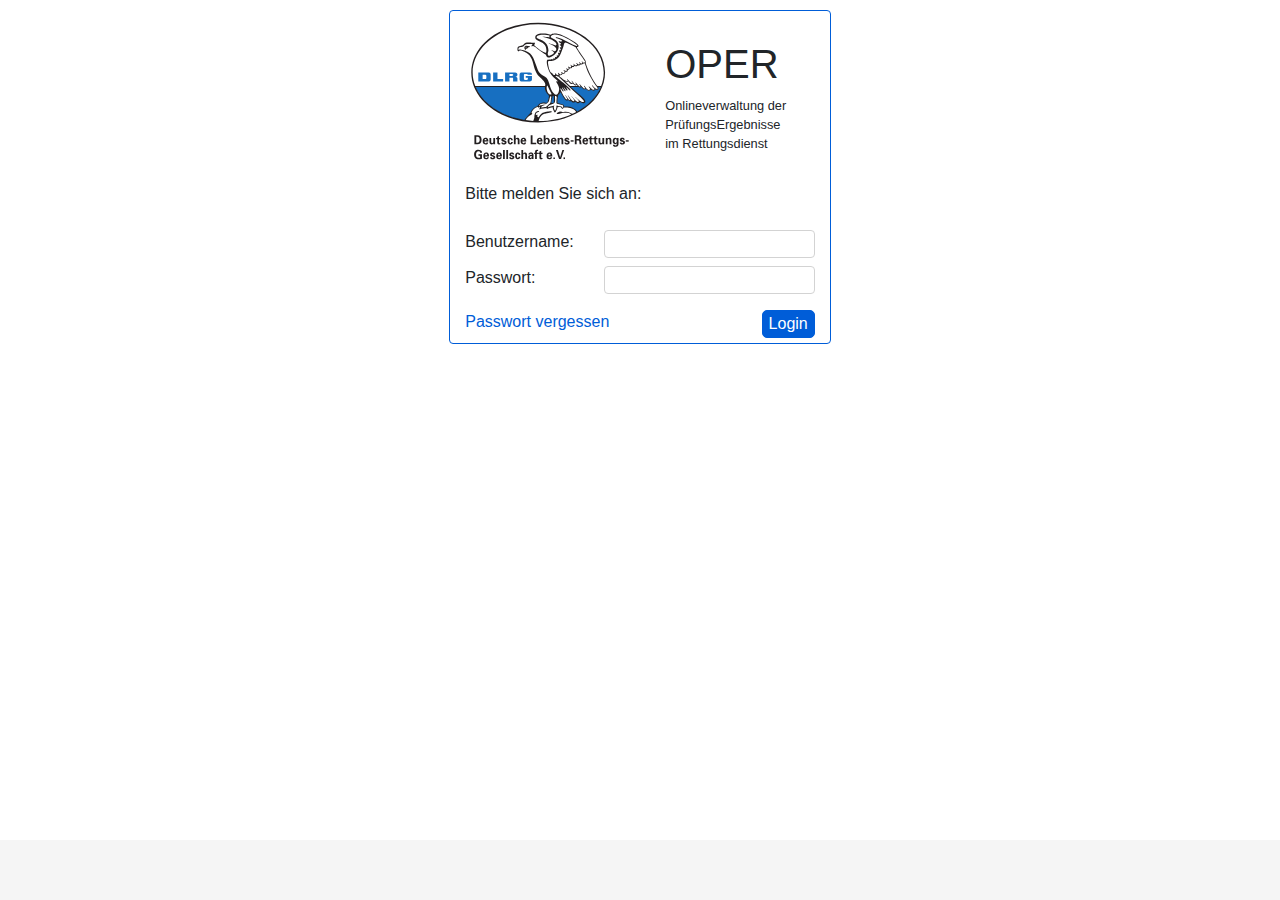
<file: index.html>
<html>

<head>
    <title>OPER-Login</title>

    <link rel="stylesheet" href="https://maxcdn.bootstrapcdn.com/bootstrap/4.0.0/css/bootstrap.min.css"
        integrity="sha384-Gn5384xqQ1aoWXA+058RXPxPg6fy4IWvTNh0E263XmFcJlSAwiGgFAW/dAiS6JXm" crossorigin="anonymous">
    <link rel="stylesheet" href="styles.css">
    <meta charset="utf-8">

    <script lang="javascript">
    </script>

</head>

<body>
    <form action="login.php" method="post">

        <div id="Login" class="d-flex justify-content-center align-items-center">
            <div class="row myborder">
                <div class="col">
                    <div class="row">
                        <div class="col">
                            <img height="150px" width="170px" src="Images/DLRG_Logo.svg">
                        </div>
                        <div class="col">
                            <div class="row">
                                <div class="col">
                                    <h1 class="mt-4">OPER</h1>
                                </div>
                            </div>
                            <div class="row">
                                <div class="col">
                                    <small>
                                    Onlineverwaltung der<br>
                                    PrüfungsErgebnisse<br>
                                    im Rettungsdienst
                                    </small>
                                </div>
                            </div>
                        </div>

                    </div>
                    <div class="row mt-3">
                        <div class="col">
                            Bitte melden Sie sich an:
                        </div>
                    </div>

                    <div class="row mt-4">
                        <div class="col">
                            Benutzername:
                        </div>
                        <div class="col">
                            <input name="Username">
                        </div>
                    </div>
                    <div class="row mt-2">
                        <div class="col">
                            Passwort:
                        </div>
                        <div class="col">
                            <input name="Password" type="password">
                        </div>
                    </div>

                    <div class="row  mt-3">
                        <div class="col">
                            <a href="forgotpassword.html">Passwort vergessen</a>
                        </div>
                        <div class="col ">

                            <button class="float-right" type="submit">
                                Login
                            </button>

                        </div>
                    </div>
                </div>
            </div>
        </div>
    </form>
</body>

<footer>
    <link rel="import" href="testtemplate.html">
    <zusatz></zusatz>
    <!-- <iframe sandbox="allow-top-navigation allow-scripts allow-forms" class="footer" src="footer.html"></iframe>-->
</footer>

</html>
</file>
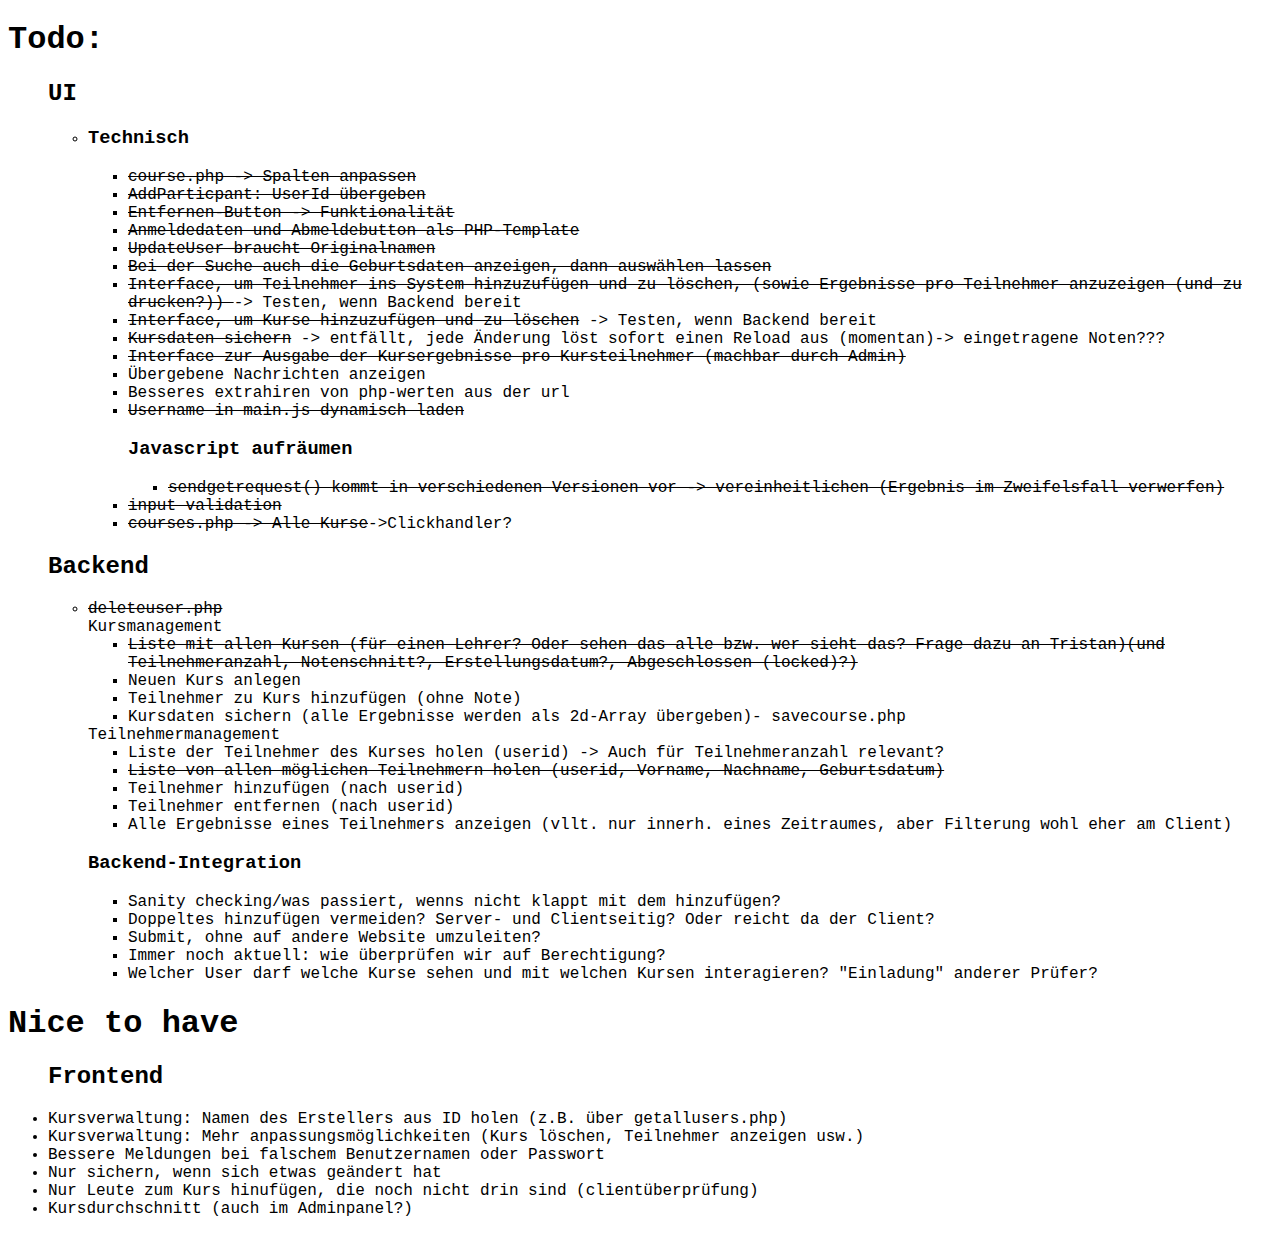
<file: todo.html>
<!Doctype html>
<html>

<head>
    <meta charset="utf-8">
    <style>
        html {
            font-family: 'Courier New', Courier, monospace;
        }
    </style>
</head>

<body>
    <h1>Todo:</h1>
    <ul>

        <h2>UI</h2>
        <ul>
            <li>
                <h3>Technisch</h3>
            </li>
            <ul>
                <li><s>course.php -> Spalten anpassen</s></li>
                <li><s>AddParticpant: UserId übergeben</s></li>
                <li><s>Entfernen-Button -> Funktionalität</s></li>
                <li><s>Anmeldedaten und Abmeldebutton als PHP-Template</s></li>
                <li><s>UpdateUser braucht Originalnamen</s></li>


                <li><s>Bei der Suche auch die Geburtsdaten anzeigen, dann auswählen lassen</s></li>
                <li><s>Interface, um Teilnehmer ins System hinzuzufügen und zu löschen, (sowie Ergebnisse pro Teilnehmer
                        anzuzeigen (und zu drucken?))
                    </s> -> Testen, wenn Backend bereit</li>
                <li><s>Interface, um Kurse hinzuzufügen und zu löschen</s> -> Testen, wenn Backend bereit</li>
                <li><s>Kursdaten sichern</s> -> entfällt, jede Änderung löst sofort einen Reload aus (momentan)-> eingetragene Noten???</li>
                <li><s>Interface zur Ausgabe der Kursergebnisse pro Kursteilnehmer (machbar durch Admin)</s></li>
                <li>Übergebene Nachrichten anzeigen</li>
                <li>Besseres extrahiren von php-werten aus der url</li>
                <li><s>Username in main.js dynamisch laden</s></li>
                <h3>Javascript aufräumen</h3>
                <ul>
                    <li><s>sendgetrequest() kommt in verschiedenen Versionen vor -> vereinheitlichen (Ergebnis im
                            Zweifelsfall verwerfen)
                        </s></li>
                </ul>
                <li><s>input validation</s></li>
                <li><s>courses.php -> Alle Kurse</s>->Clickhandler?</li>

            </ul>
        </ul>

        <h2>Backend</h2>
        <ul>
            <li><s>deleteuser.php</s></li>
            Kursmanagement
            <ul>
                <li><s>Liste mit allen Kursen (für einen Lehrer? Oder sehen das alle bzw. wer sieht das? Frage dazu an Tristan)(und Teilnehmeranzahl, Notenschnitt?, Erstellungsdatum?, Abgeschlossen (locked)?)</s></li>
                <li>Neuen Kurs anlegen</li>
                <li>Teilnehmer zu Kurs hinzufügen (ohne Note)</li>
                <li>Kursdaten sichern (alle Ergebnisse werden als 2d-Array übergeben)- savecourse.php</li>
            </ul>


            Teilnehmermanagement
            <ul>
                <li>Liste der Teilnehmer des Kurses holen (userid) -> Auch für Teilnehmeranzahl relevant?</li>
                <li><s>Liste von allen möglichen Teilnehmern holen (userid, Vorname, Nachname, Geburtsdatum)</s></li>
                <li>Teilnehmer hinzufügen (nach userid)</li>
                <li>Teilnehmer entfernen (nach userid)</li>
                <li>Alle Ergebnisse eines Teilnehmers anzeigen (vllt. nur innerh. eines Zeitraumes, aber Filterung wohl eher am Client)</li>
            </ul>


            <h3>Backend-Integration</h3>
            <ul>
                <li>Sanity checking/was passiert, wenns nicht klappt mit dem hinzufügen?</li>
                <li>Doppeltes hinzufügen vermeiden? Server- und Clientseitig? Oder reicht da der Client?</li>
                <li>Submit, ohne auf andere Website umzuleiten?</li>
                <li>Immer noch aktuell: wie überprüfen wir auf Berechtigung?</li>
                <li>Welcher User darf welche Kurse sehen und mit welchen Kursen interagieren? "Einladung" anderer Prüfer?
                </li>
            </ul>
        </ul>
    </ul>
    <h1>Nice to have</h1>
    <ul>
        <h2>Frontend</h2>
        <li>Kursverwaltung: Namen des Erstellers aus ID holen (z.B. über getallusers.php)</li>
        <li>Kursverwaltung: Mehr anpassungsmöglichkeiten (Kurs löschen, Teilnehmer anzeigen usw.)</li>
        <li>Bessere Meldungen bei falschem Benutzernamen oder Passwort</li>
        <li>Nur sichern, wenn sich etwas geändert hat</li>
        <li>Nur Leute zum Kurs hinufügen, die noch nicht drin sind (clientüberprüfung)</li>
        <li>Kursdurchschnitt (auch im Adminpanel?)</li>
    </ul>
</body>

</html>
</file>
<file: styles.css>
.myborder {
    margin-top: 10px;
    border-width: 1px;
    border-color: rgb(0, 93, 216);
    border-style: solid;
    border-radius: 4px;
    padding-top: 5px;
    padding-bottom: 5px;
}

a {
    color: rgb(0, 93, 216);
}

button {
    background-color: rgb(0, 93, 216);
    border-radius: 5px;
    border: 1px solid rgb(0, 93, 216);
    color: white;
}

.button-alt {
    background-color: white;
    color: rgb(0, 93, 216);
}

.button-warn {
    background-color: rgb(211, 23, 23);
    border-color: rgb(211, 23, 23);
    color: white;
}

input {
    border-radius: 4px;
    border: 1px solid lightgrey;
    padding: 1px;
}

html,
body {
    margin: 0;
    padding: 0;
    height: 100%;
}

#container {
    min-height: 100%;
    width: 100%;
    position: relative;
}

#body {
    padding: 10px;
    padding-bottom: 60px;
    /* Height of the footer */
}

footer {
    position: absolute;
    bottom: 0;
    width: 100%;
    height: 60px;
    /* Height of the footer */
    z-index: 1;
    padding-left: 20%;
    padding-right: 20%;
    background-color: #f5f5f5;
}

.loadingspinner {
    height: 20px;
    width: 20px;
    background: white;
}

.overlay {
    height: 100%;
    width: 0;
    position: fixed;
    z-index: 1;
    left: 0;
    top: 0;
    background-color: rgb(0, 0, 0);
    background-color: rgba(0, 0, 0, 0.5);
    overflow-x: hidden;
    transition: 0.2s;
    text-align: center;
}

.overlay-content {
    position: relative;
    top: 15%;
    width: auto;
    height: auto;
    padding: 10px;
    display: inline-block;
    margin-left: auto;
    margin-right: auto;
    text-align: center;
    background: white;
    border-radius: 5px;
    overflow-x: hidden;
    box-shadow: 10px 10px 100px grey;
}

.overlay .overlaybutton {
    position: absolute;
    top: 20px;
    right: 45px;
}

tbody tr {
    cursor: pointer !important;
}

.searchresults {
    z-index: 1;
    position: fixed;
    background-color: white;
    border-color: lightgrey;
    border-width: 1px;
    border-style: solid;
    width: auto;
}

.hidden {
    visibility: hidden;
    width: 0px;
    height: 0px;
    border: none;
}

.disabled {
    background-color: rgb(163, 163, 163);
}

.aboveall {
    z-index: 1;
}

input:-moz-placeholder,
input:focus {
    box-shadow: none !important;
    border-color: lightgrey !important;
}

input:invalid {
    border-width: 2px;
    border-color: rgb(211, 23, 23);
    border-style: solid;
}
</file>
